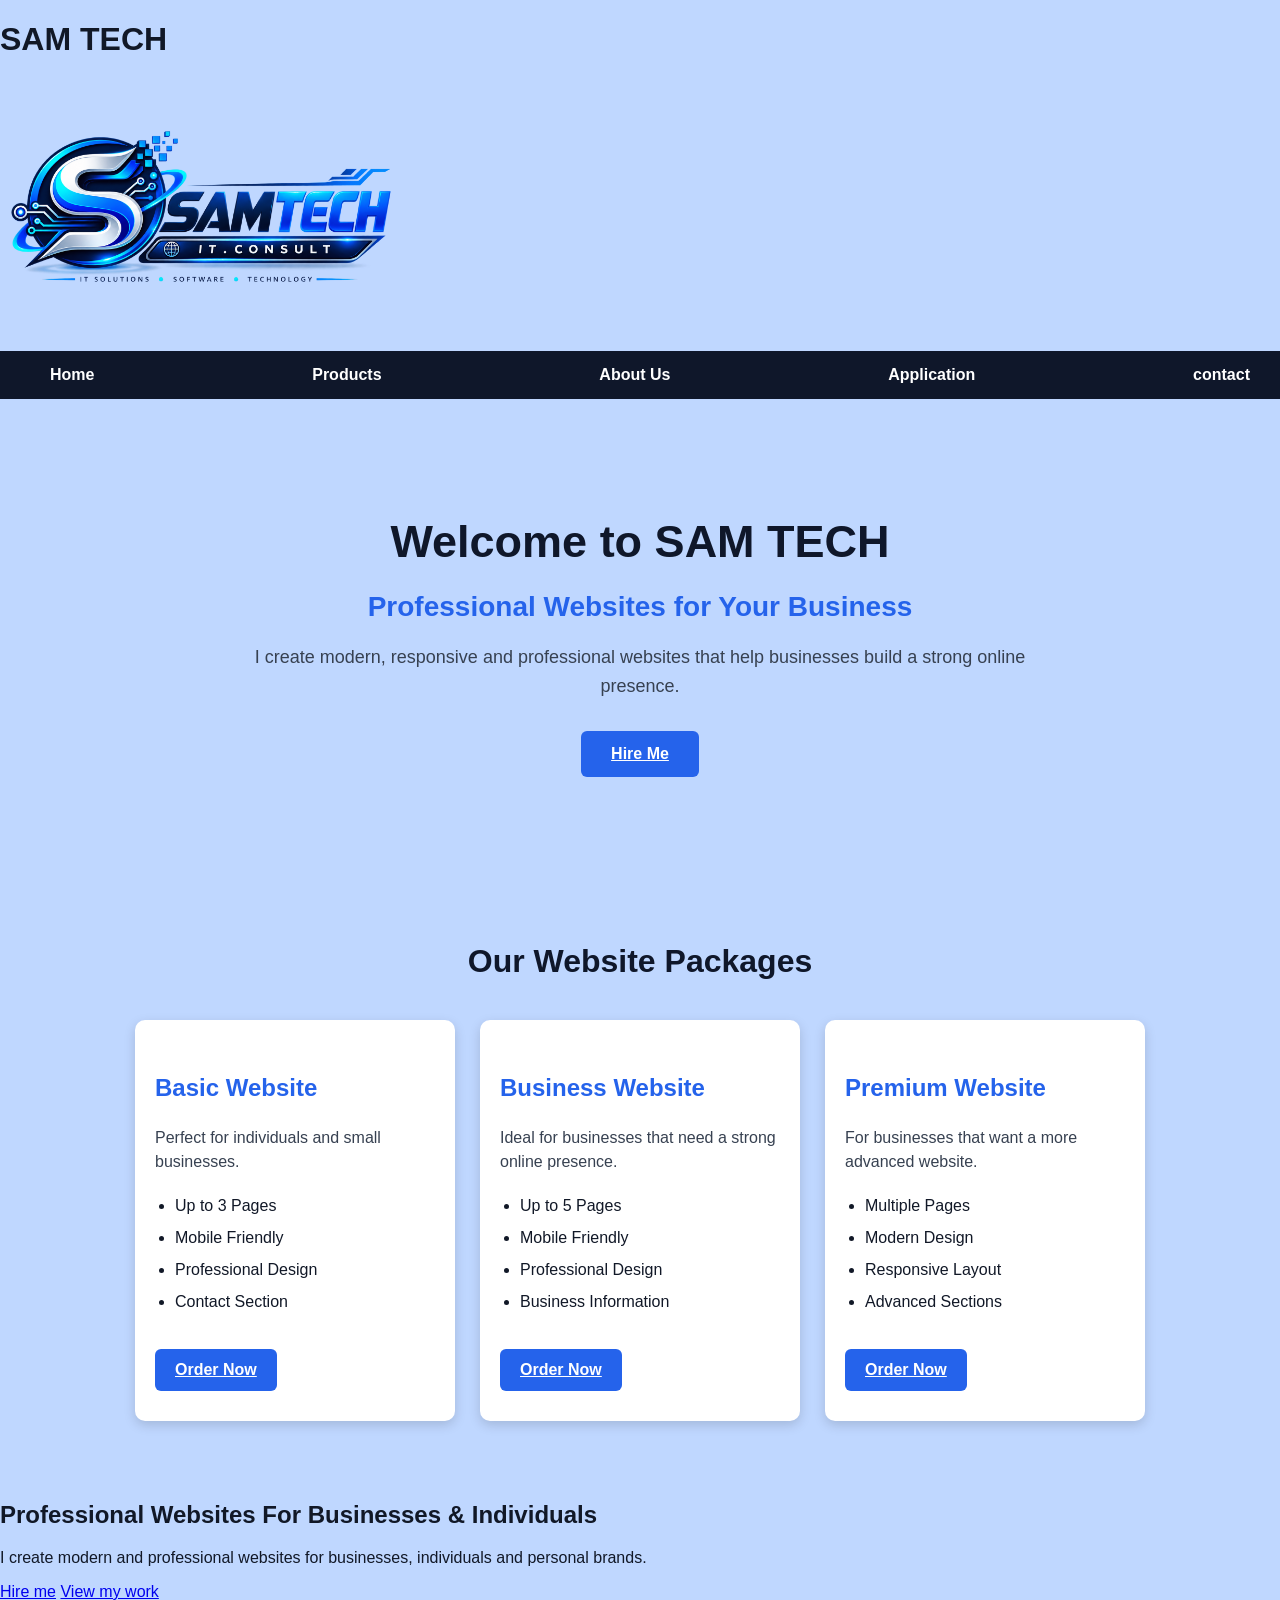
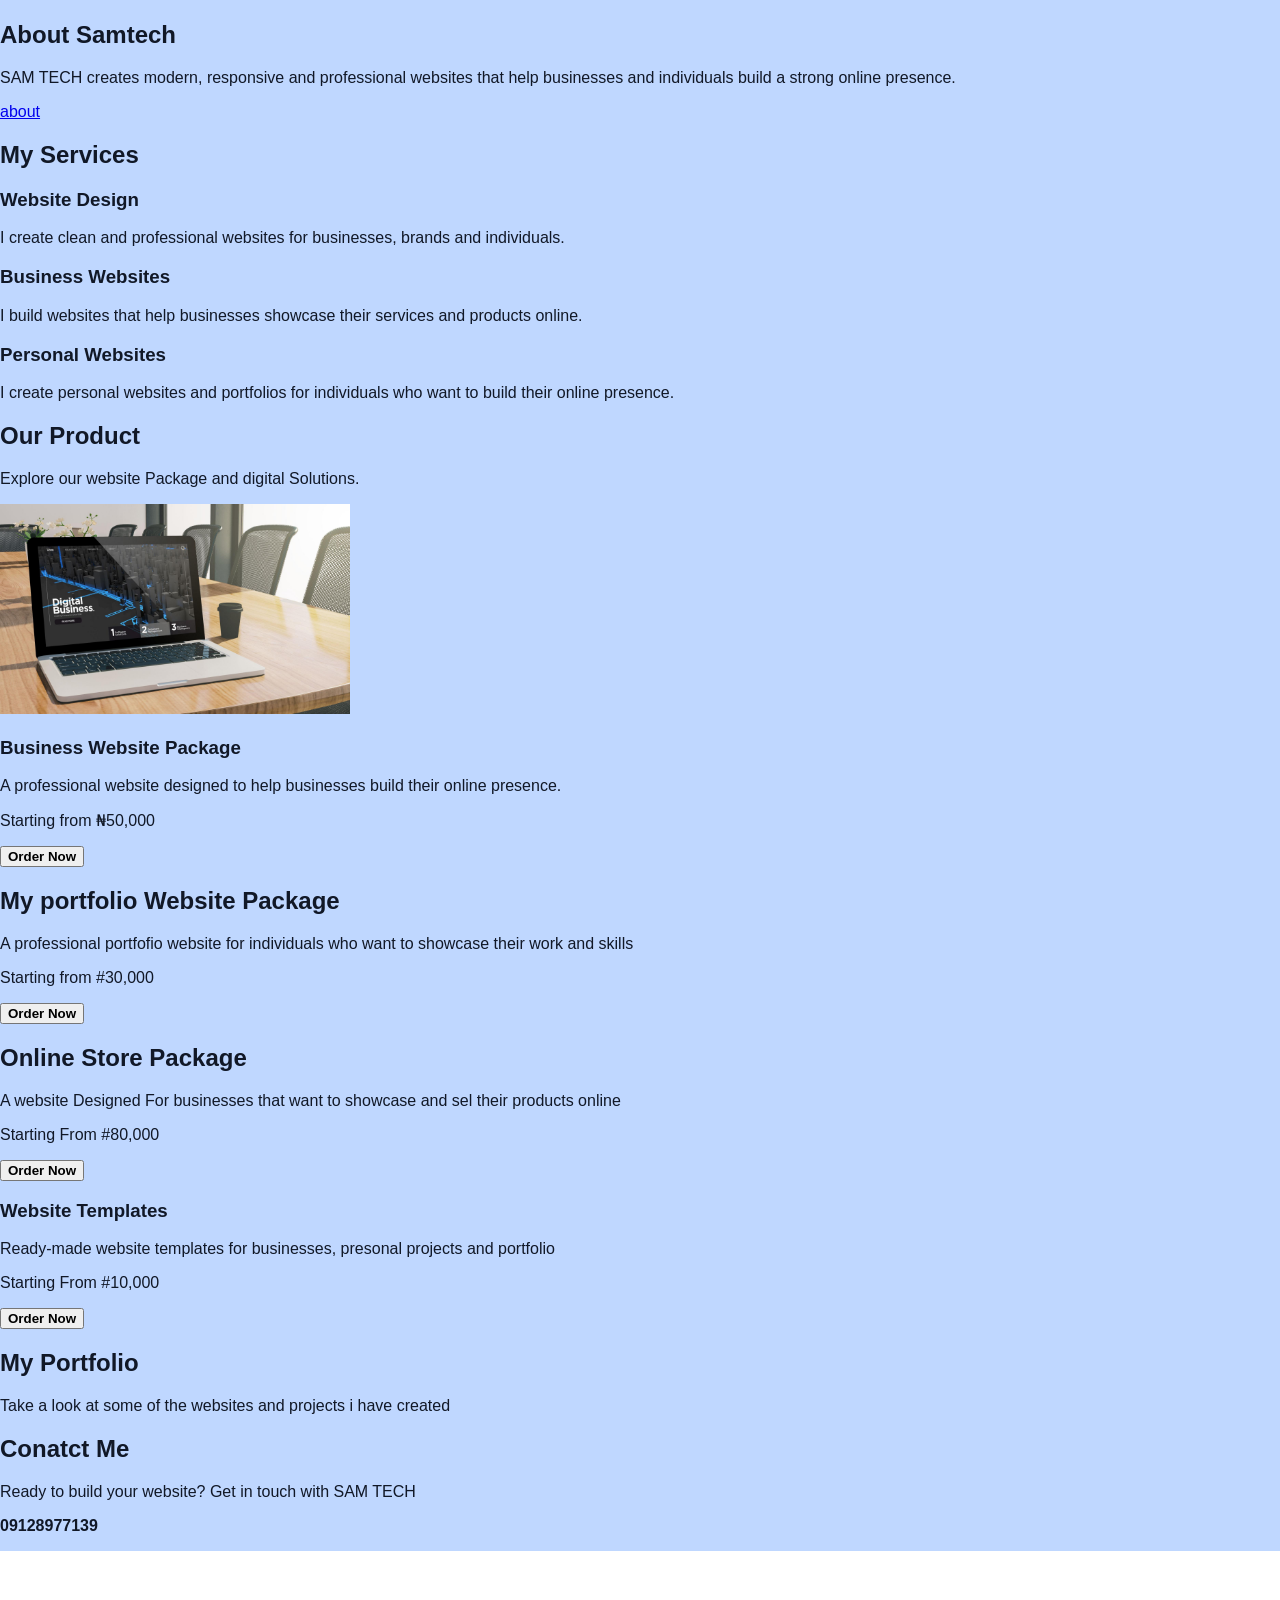
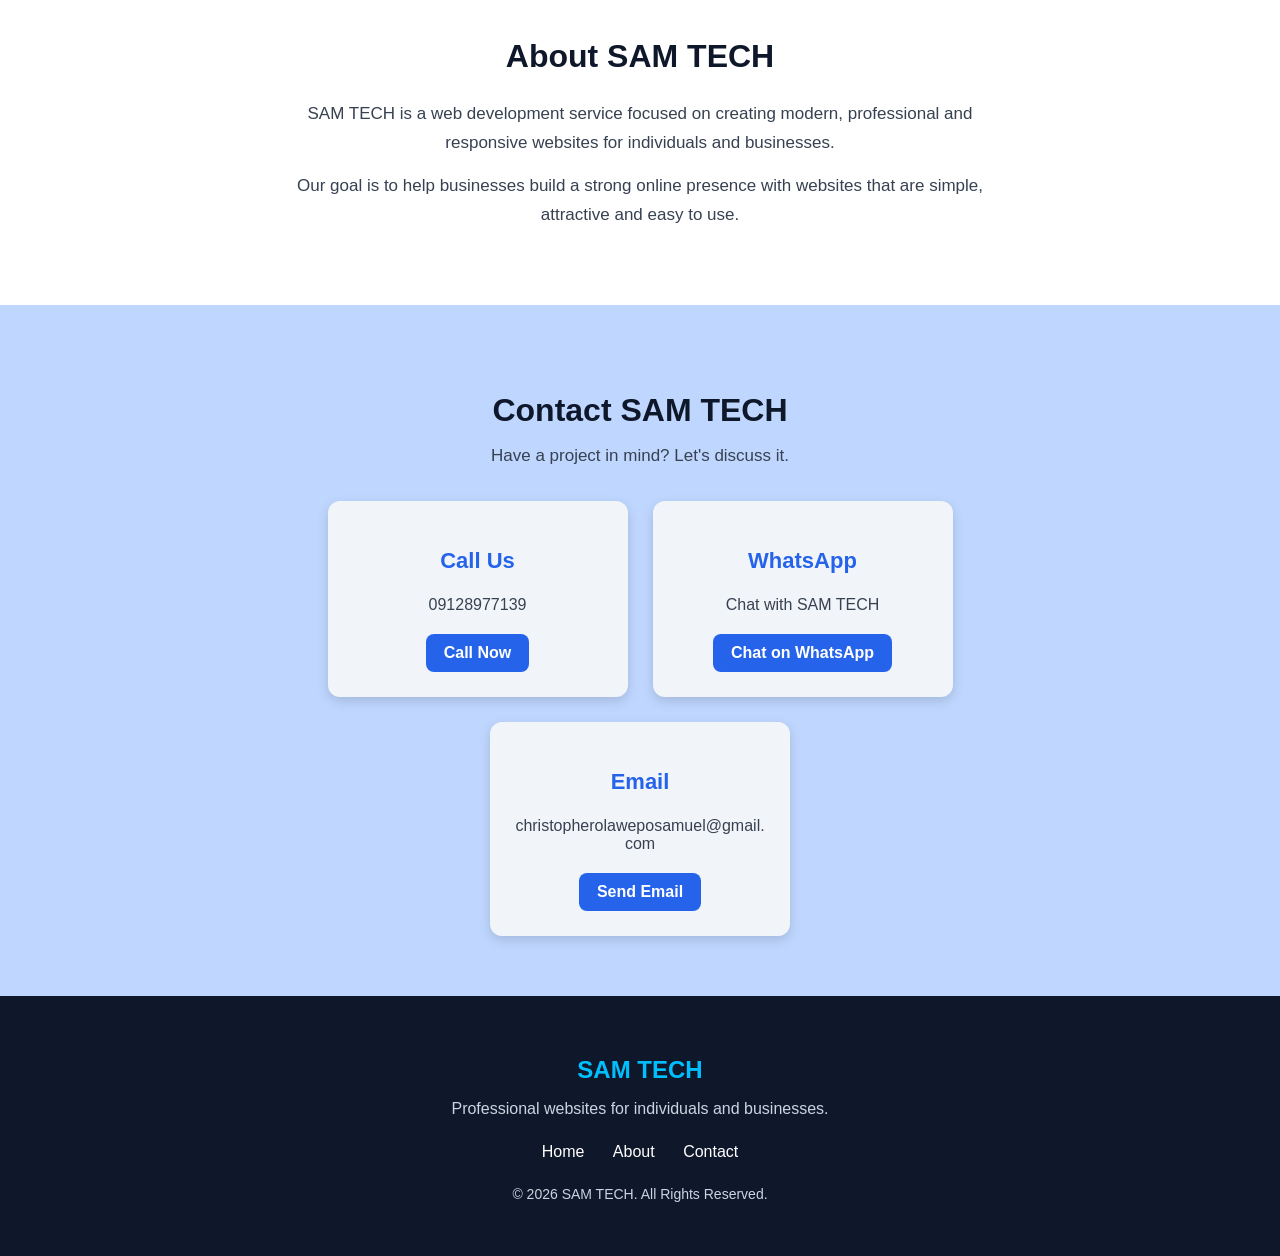
<file: INDEX.HTML>
<!DOCTYPE html>
<html lang="en">
<head>
    <meta charset="UTF-8">
    <meta name="viewport" content="width=device-width, initial-scale=1.0">
    <title>SAM TECH</title>
    <link rel="stylesheet" href="style.css">
</head>
<body>
    <H1>SAM TECH</H1>
    <img src="SAMTECH LOGO.png" alt="SAM TECH logo" width="400">
    <nav>
        <a href="#INDEX.HTML">Home</a>
        <a href="#PRODUCT.HTML">Products</a>
        <a href="#ABOUT.HTML">About Us</a>
        <a href="#APPLICATION.HTML">Application</a>
        <a href="#CONTACT.HTML">contact</a>
    </nav>
    <section class="hero" id="home">
    <div class="hero-content">
        <h1>Welcome to SAM TECH</h1>
        <h2>Professional Websites for Your Business</h2>
        <p>
            I create modern, responsive and professional websites
            that help businesses build a strong online presence.
        </p>
        <a href="#contact" class="hero-button">Hire Me</a>
    </div>
    </section>
    <section class="services">
    <h2>Our Website Packages</h2>

    <div class="package-container">

        <div class="package-card">
            <h3>Basic Website</h3>
            <p>Perfect for individuals and small businesses.</p>
            <ul>
                <li>Up to 3 Pages</li>
                <li>Mobile Friendly</li>
                <li>Professional Design</li>
                <li>Contact Section</li>
            </ul>
            <a href="https://wa.me/2349128977139?text=Hello%20SAM%20TECH%2C%20I%20am%20interested%20in%20the%20Basic%20Website%20package.">
    Order Now
</a>

        </div>

        <div class="package-card">
            <h3>Business Website</h3>
            <p>Ideal for businesses that need a strong online presence.</p>
            <ul>
                <li>Up to 5 Pages</li>
                <li>Mobile Friendly</li>
                <li>Professional Design</li>
                <li>Business Information</li>
            </ul>
         <a href="https://wa.me/2349128977139?text=Hello%20SAM%20TECH%2C%20I%20am%20interested%20in%20the%20Business%20Website%20package.">
    Order Now
</a>

        </div>

        <div class="package-card">
            <h3>Premium Website</h3>
            <p>For businesses that want a more advanced website.</p>
            <ul>
                <li>Multiple Pages</li>
                <li>Modern Design</li>
                <li>Responsive Layout</li>
                <li>Advanced Sections</li>
            </ul>
           <a href="https://wa.me/2349128977139?text=Hello%20SAM%20TECH%2C%20I%20am%20interested%20in%20the%20Premium%20Website%20package.">
    Order Now
</a>

        </div>

    </div>
</section>


    <section id="home">
        <h1>Professional Websites For Businesses & Individuals </h1>
        <p> I create modern and professional websites for businesses,
        individuals and personal brands.</p>
        <a href="#contact">Hire me</a>
        <a href="Portfolio">View my work</a>
    </section>

    <section id="About">
        <h2>About Samtech</h2>
        <p>SAM TECH creates modern, responsive and professional websites that help businesses 
        and individuals build a strong online presence.</p>
        <a href="#about">about</a>
    </section>

    <section id="Services">
        <h2>My Services</h2>

        <h3>Website Design</h3>
        <p> I create clean and professional websites for businesses,
    brands and individuals.</p>

            <h3>Business Websites</h3>
            <p>  I build websites that help businesses showcase their services
    and products online.</p>

    <h3>Personal Websites</h3>
    <p>I create personal websites and portfolios for individuals
    who want to build their online presence.</p>
    </section>
    <!--Product Section-->
    <section id="Product">
        <h2>Our Product</h2>
        <p>Explore our website Package and digital Solutions.</p>

        <!--Product 1-->
        <div class="product">
         <img src="./images/BUSINESS WEBSITE PACKAGES.jpg" alt="Business Website Packages" width="350">
    <h3>Business Website Package</h3>
    <p>
        A professional website designed to help businesses build
        their online presence.
    </p>
    <p>Starting from ₦50,000</p>
    <button><b>Order Now</b></button>
</div>
    <!--Portfolio Website Package-->
    <div class="Product">
        <h2>My portfolio Website Package</h2>
      <p>A professional portfofio website for 
        individuals who want to showcase their work and skills</p>
        <p>Starting from #30,000</p>
        <button><b>Order Now</b></button>
    </div>
    <!--Online Store Package-->
    <div class="Product">
<h2>Online Store Package</h2>
        <p>A website Designed For businesses that want to showcase and sel their products online</p>
        <p>Starting From #80,000</p>
         <button><b>Order Now</b></button>
    </div>
    <!--Website Templates-->
    <div class="Product">
        <h3>Website Templates</h3>
        <p>Ready-made website templates for businesses, presonal projects and portfolio</p>
        <p>Starting From #10,000</p>
         <button><b>Order Now</b></button>
    </div>
    <!--Portfolio Section-->
    <section id="portfolio">
        <h2>My Portfolio</h2>
        <p>Take a look at some of the websites and projects i have created</p>
    </section>
        <!--Contact Section-->
        <section id="Contact">
            <h2>Conatct Me</h2>
            <p>Ready to build your website? Get in touch with SAM TECH</p>
            <p>
             <strong>09128977139</strong>   
            </p>
        </section>
    </section>
    <section class="about" id="about">

    <h2>About SAM TECH</h2>

    <p>
        SAM TECH is a web development service focused on creating
        modern, professional and responsive websites for individuals
        and businesses.
    </p>

    <p>
        Our goal is to help businesses build a strong online presence
        with websites that are simple, attractive and easy to use.
    </p>

</section>
    <section class="contact" id="contact">

    <h2>Contact SAM TECH</h2>

    <p>Have a project in mind? Let's discuss it.</p>

    <div class="contact-container">

        <div class="contact-card">
            <h3>Call Us</h3>
            <p>09128977139</p>
            <a href="tel:09128977139">Call Now</a>
        </div>

        <div class="contact-card">
            <h3>WhatsApp</h3>
            <p>Chat with SAM TECH</p>
            <a href="https://wa.me/2349128977139">Chat on WhatsApp</a>
        </div>

        <div class="contact-card">
            <h3>Email</h3>
            <p>christopherolaweposamuel@gmail.com</p>
            <a href="mailto:christopherolaweposamuel@gmail.com">
                Send Email
            </a>
        </div>

    </div>
</section>
        <footer class="footer">

    <h2>SAM TECH</h2>

    <p>
        Professional websites for individuals and businesses.
    </p>

    <div class="footer-links">
        <a href="#home">Home</a>
        <a href="#about">About</a>
        <a href="#contact">Contact</a>
    </div>

    <p class="copyright">
        &copy; 2026 SAM TECH. All Rights Reserved.
    </p>

</footer>



</body>
</html>
</file>
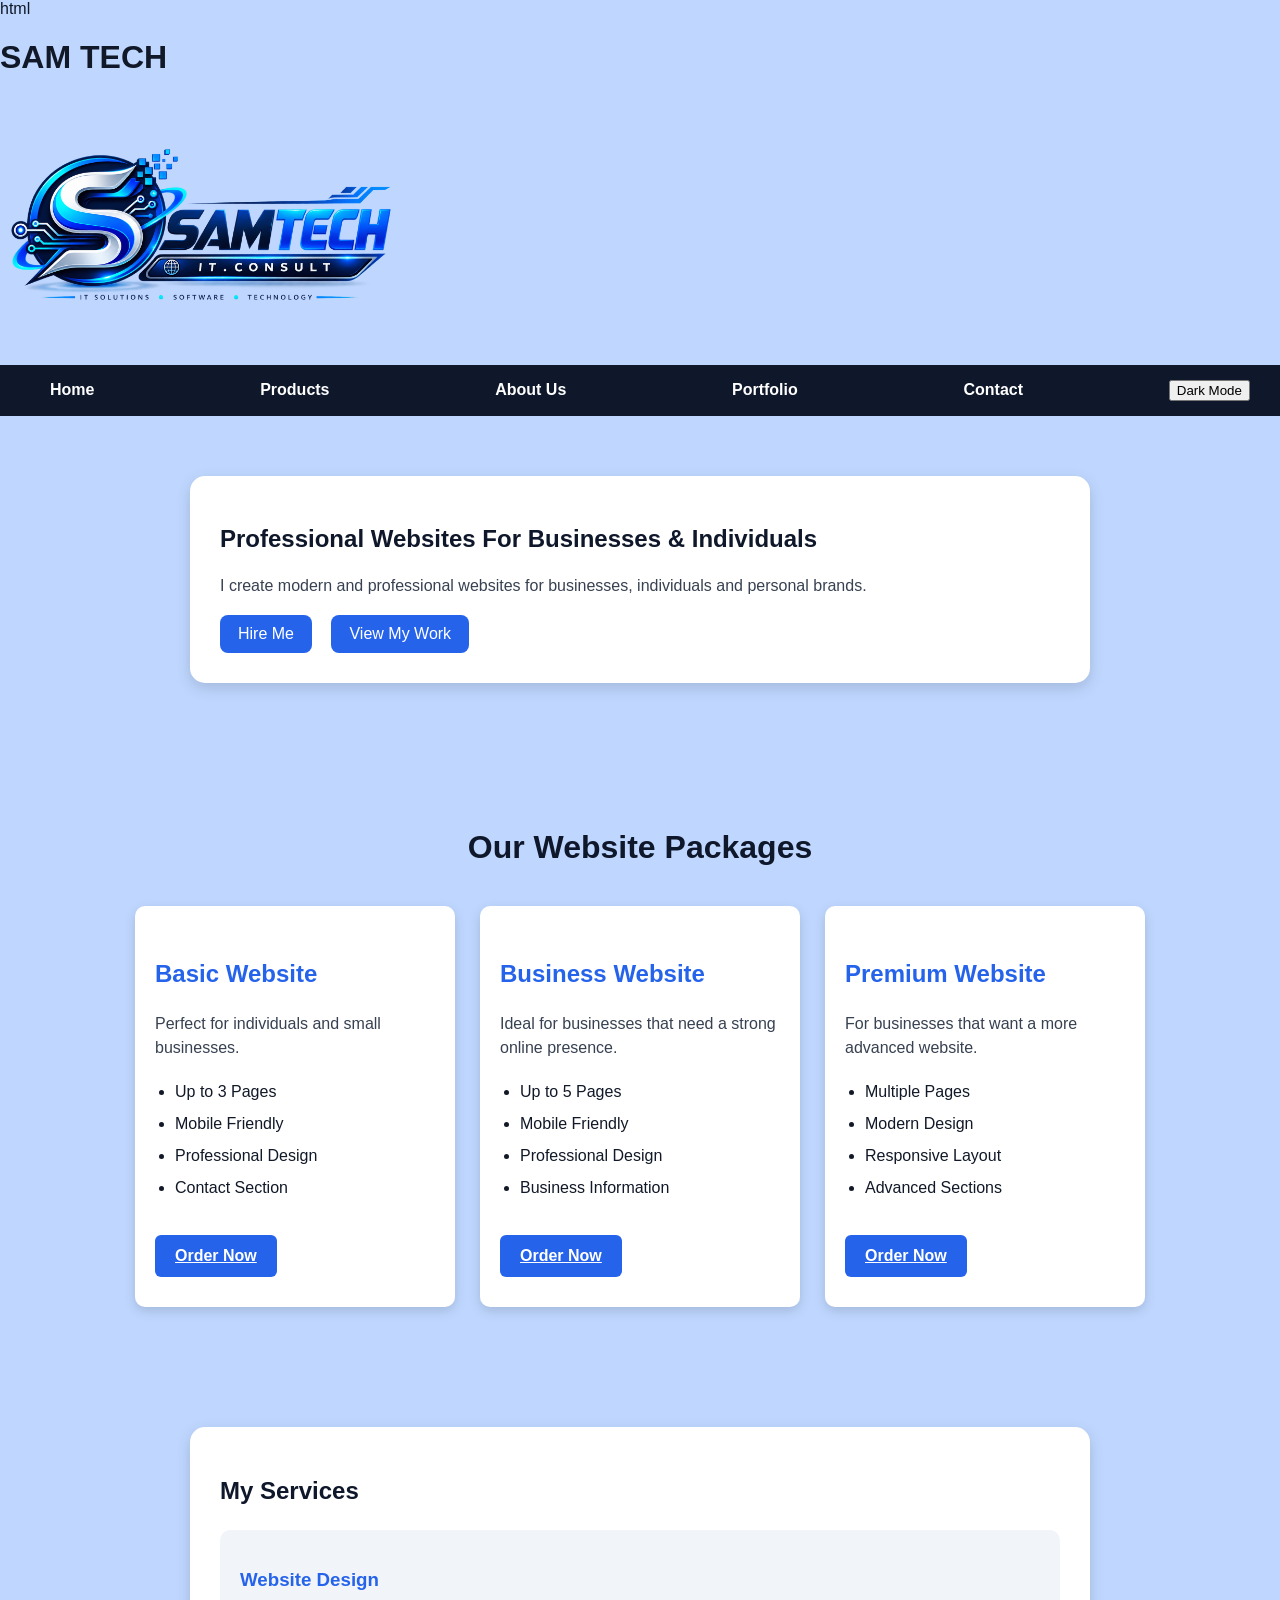
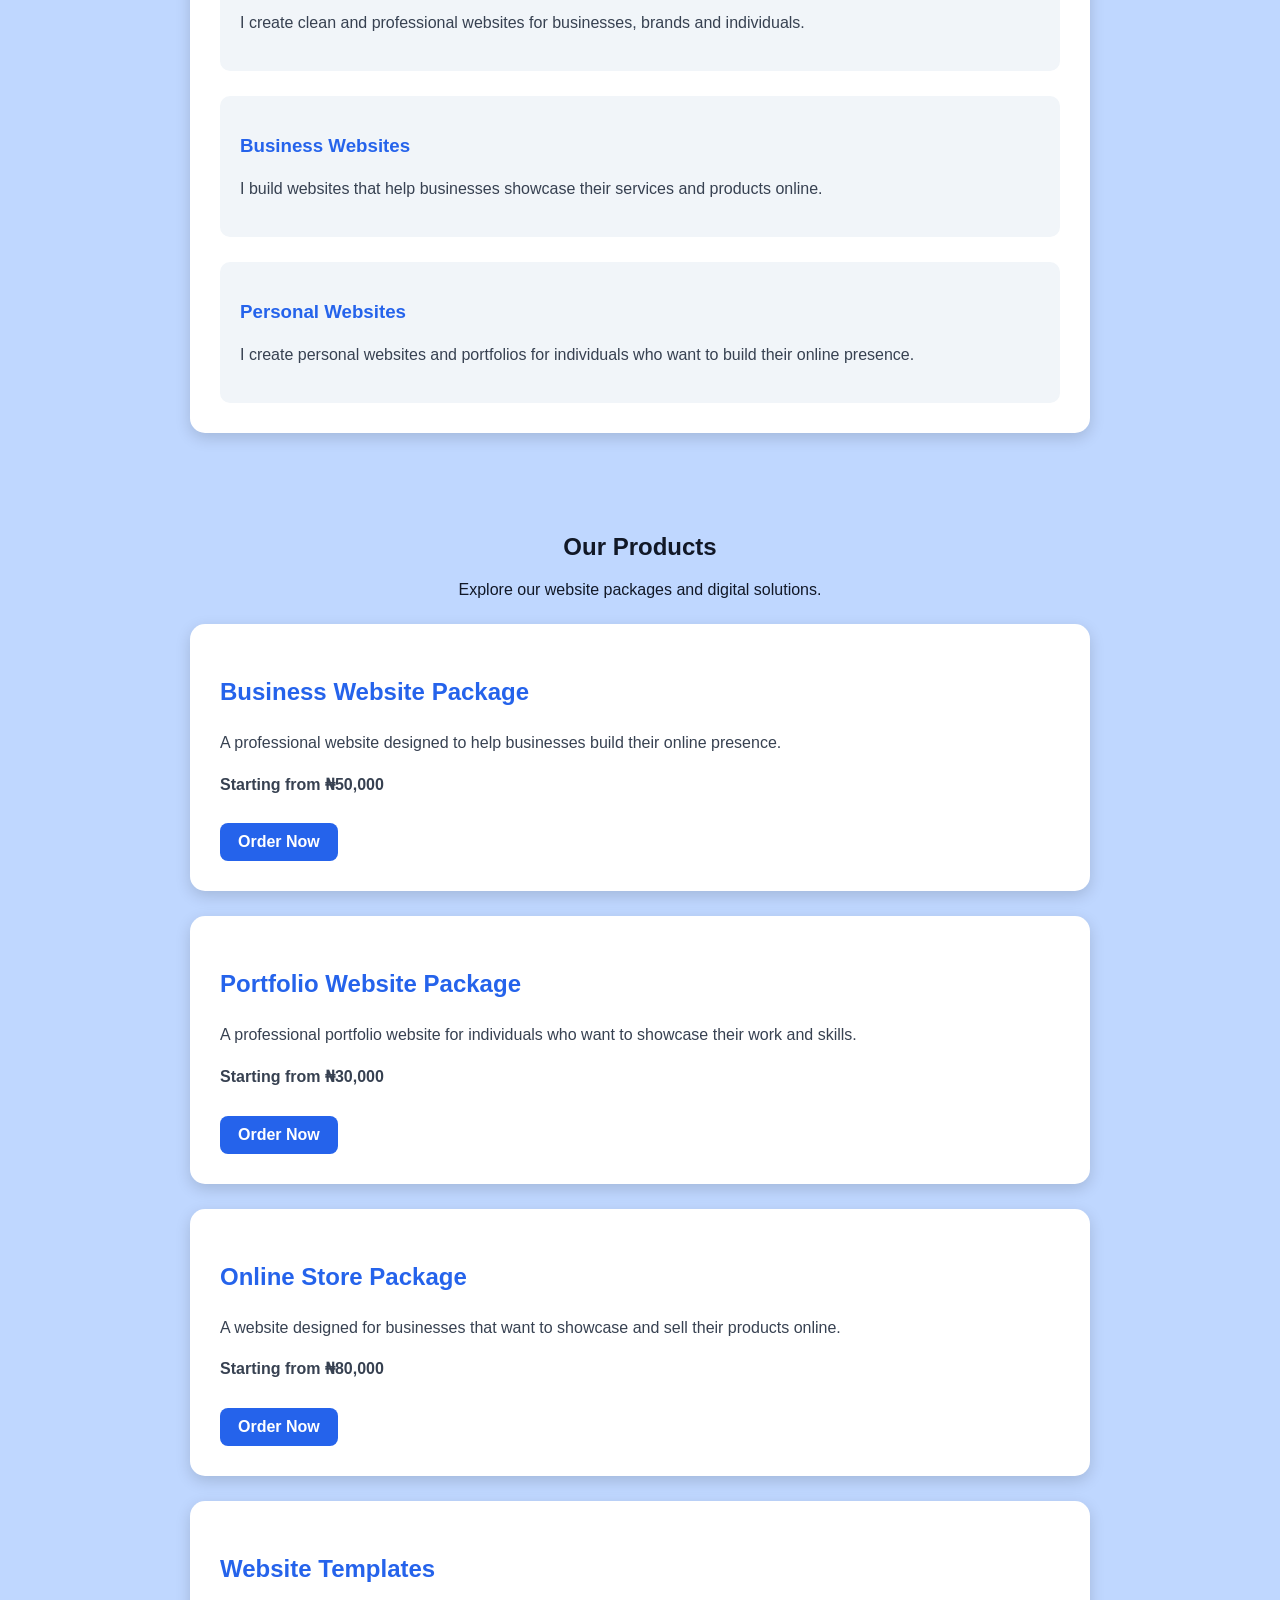
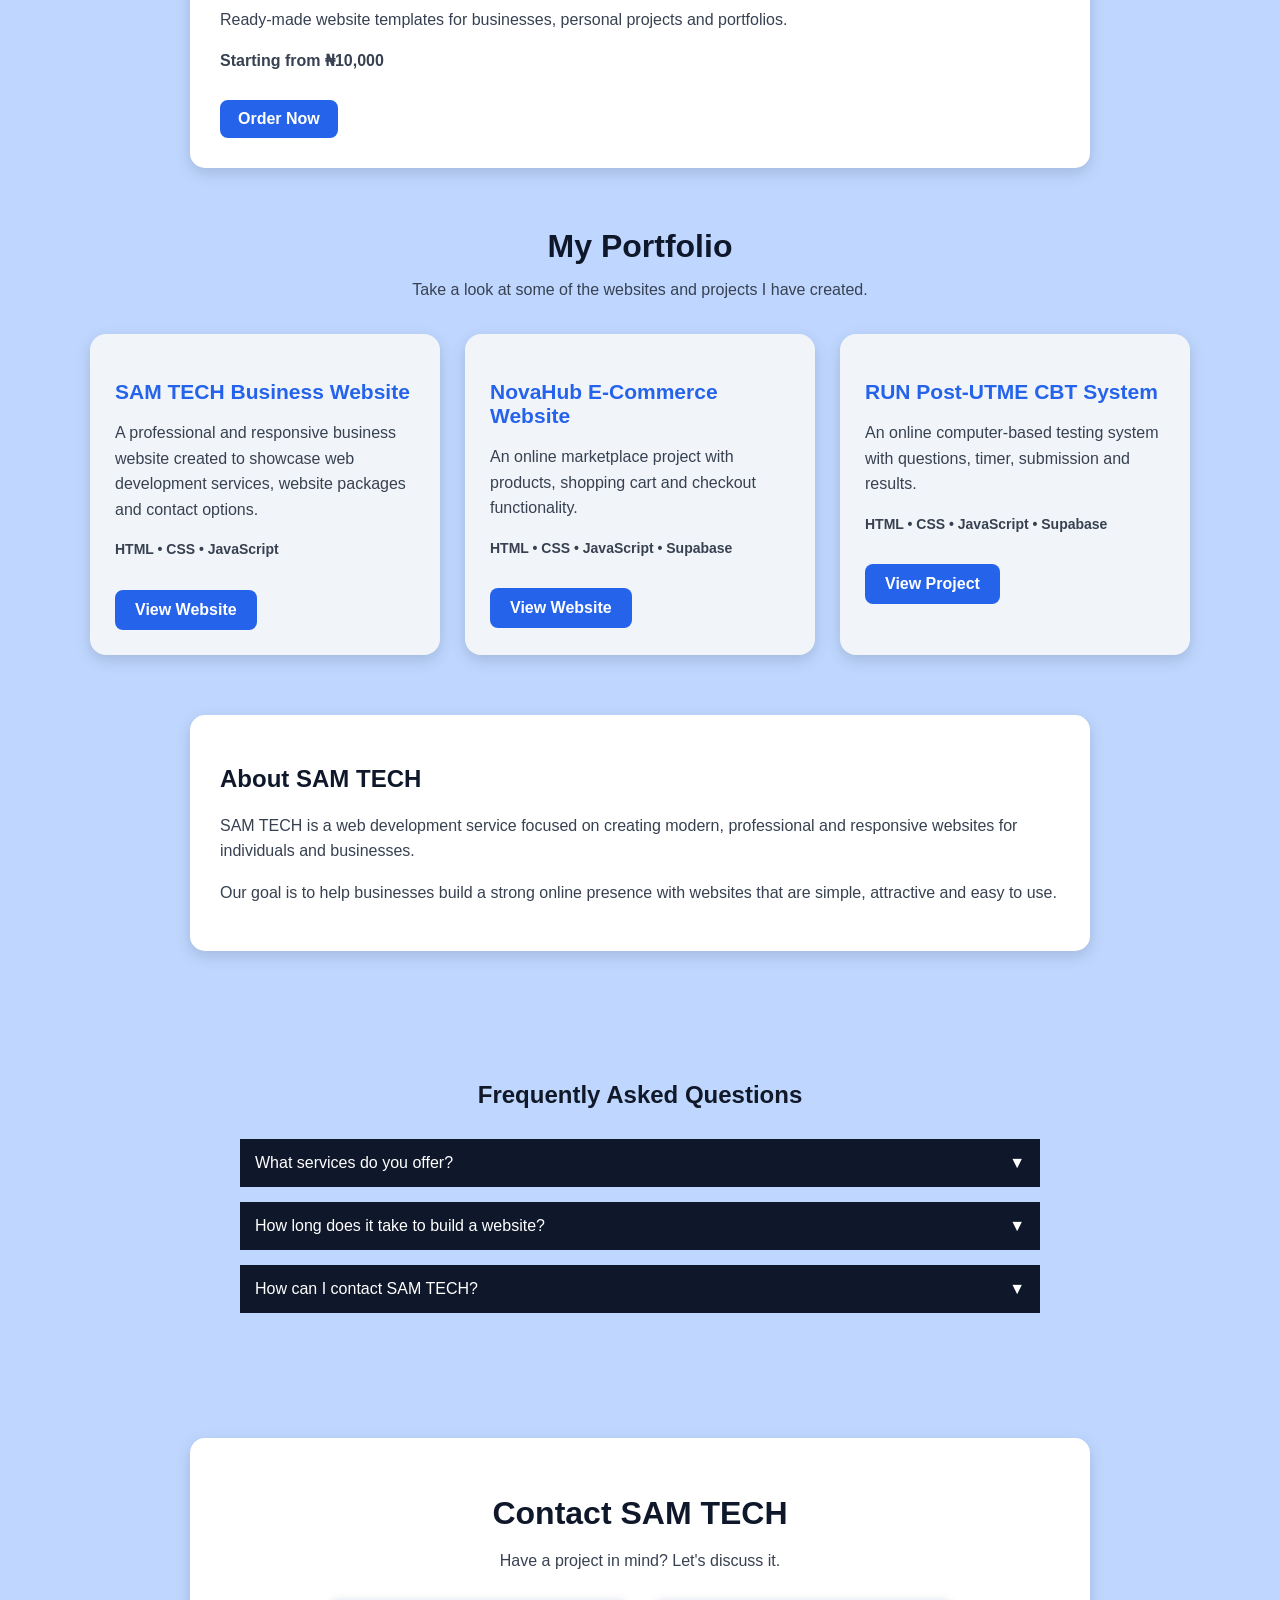
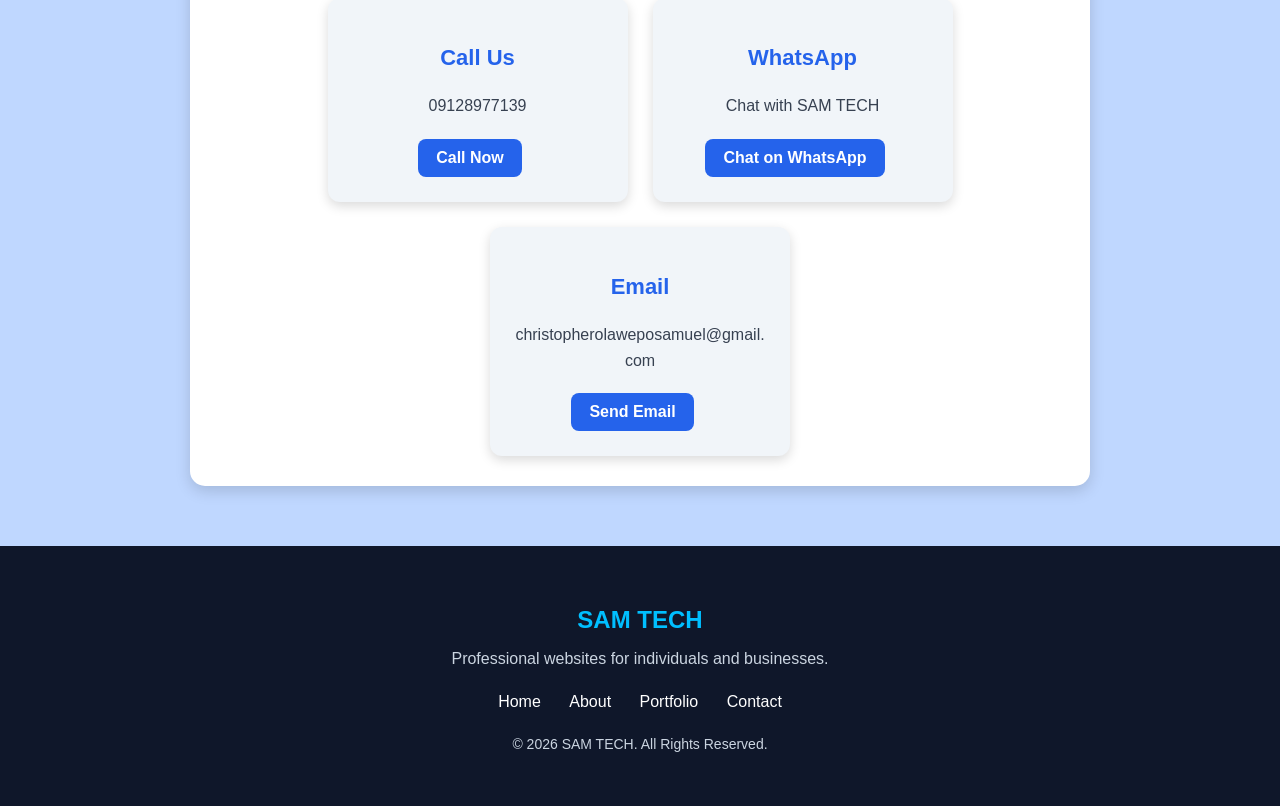
<file: index.html>
html
<!DOCTYPE html>
<html lang="en">

<head>
    <meta charset="UTF-8">
    <meta name="viewport" content="width=device-width, initial-scale=1.0">

    <title>SAM TECH</title>

    <link rel="stylesheet" href="style.css">
    <link rel="stylesheet" href="portfolio.css">
</head>

<body>

    <h1>SAM TECH</h1>

    <img src="SAMTECH LOGO.png" alt="SAM TECH logo" width="400">

    <button class="menu-btn" id="menuBtn">☰ Menu</button>

    <nav id="navMenu">
        <a href="#home">Home</a>
        <a href="#Product">Products</a>
        <a href="#about">About Us</a>
        <a href="#portfolio">Portfolio</a>
        <a href="#contact">Contact</a>

        <button id="themeBtn">Dark Mode</button>
    </nav>


    <!-- =========================
         HOME SECTION
    ========================== -->

    <section class="info-section" id="home">

        <div class="info-card">

            <h2>Professional Websites For Businesses & Individuals</h2>

            <p>
                I create modern and professional websites for businesses,
                individuals and personal brands.
            </p>

            <a href="contact.html">Hire Me</a>

            <a href="#portfolio">View My Work</a>

        </div>

    </section>


    <!-- =========================
         WEBSITE PACKAGES
    ========================== -->

    <section class="services">

        <h2>Our Website Packages</h2>

        <div class="package-container">

            <div class="package-card pricing-card">

                <h3>Basic Website</h3>

                <p>
                    Perfect for individuals and small businesses.
                </p>

                <ul>
                    <li>Up to 3 Pages</li>
                    <li>Mobile Friendly</li>
                    <li>Professional Design</li>
                    <li>Contact Section</li>
                </ul>

                <a href="https://wa.me/2349128977139?text=Hello%20SAM%20TECH%2C%20I%20am%20interested%20in%20the%20Basic%20Website%20package.">
                    Order Now
                </a>

            </div>


            <div class="package-card pricing-card">

                <h3>Business Website</h3>

                <p>
                    Ideal for businesses that need a strong online presence.
                </p>

                <ul>
                    <li>Up to 5 Pages</li>
                    <li>Mobile Friendly</li>
                    <li>Professional Design</li>
                    <li>Business Information</li>
                </ul>

                <a href="https://wa.me/2349128977139?text=Hello%20SAM%20TECH%2C%20I%20am%20interested%20in%20the%20Business%20Website%20package.">
                    Order Now
                </a>

            </div>


            <div class="package-card pricing-card">

                <h3>Premium Website</h3>

                <p>
                    For businesses that want a more advanced website.
                </p>

                <ul>
                    <li>Multiple Pages</li>
                    <li>Modern Design</li>
                    <li>Responsive Layout</li>
                    <li>Advanced Sections</li>
                </ul>

                <a href="https://wa.me/2349128977139?text=Hello%20SAM%20TECH%2C%20I%20am%20interested%20in%20the%20Premium%20Website%20package.">
                    Order Now
                </a>

            </div>

        </div>

    </section>


    <!-- =========================
         SERVICES
    ========================== -->

    <section class="info-section">

        <div class="info-card">

            <h2>My Services</h2>

            <div class="service-item">

                <h3>Website Design</h3>

                <p>
                    I create clean and professional websites for businesses,
                    brands and individuals.
                </p>

            </div>


            <div class="service-item">

                <h3>Business Websites</h3>

                <p>
                    I build websites that help businesses showcase their
                    services and products online.
                </p>

            </div>


            <div class="service-item">

                <h3>Personal Websites</h3>

                <p>
                    I create personal websites and portfolios for individuals
                    who want to build their online presence.
                </p>

            </div>

        </div>

    </section>


    <!-- =========================
         PRODUCTS
    ========================== -->

    <section class="products-section" id="Product">

        <h2>Our Products</h2>

        <p>
            Explore our website packages and digital solutions.
        </p>


        <div class="product-card">

            <h3>Business Website Package</h3>

            <p>
                A professional website designed to help businesses
                build their online presence.
            </p>

            <p>
                <strong>Starting from ₦50,000</strong>
            </p>

            <a href="https://wa.me/2349128977139?text=Hello%20SAM%20TECH%2C%20I%20am%20interested%20in%20the%20Business%20Website%20Package.">
                Order Now
            </a>

        </div>


        <div class="product-card">

            <h3>Portfolio Website Package</h3>

            <p>
                A professional portfolio website for individuals
                who want to showcase their work and skills.
            </p>

            <p>
                <strong>Starting from ₦30,000</strong>
            </p>

            <a href="https://wa.me/2349128977139?text=Hello%20SAM%20TECH%2C%20I%20am%20interested%20in%20the%20Portfolio%20Website%20Package.">
                Order Now
            </a>

        </div>


        <div class="product-card">

            <h3>Online Store Package</h3>

            <p>
                A website designed for businesses that want to
                showcase and sell their products online.
            </p>

            <p>
                <strong>Starting from ₦80,000</strong>
            </p>

            <a href="https://wa.me/2349128977139?text=Hello%20SAM%20TECH%2C%20I%20am%20interested%20in%20the%20Online%20Store%20Package.">
                Order Now
            </a>

        </div>


        <div class="product-card">

            <h3>Website Templates</h3>

            <p>
                Ready-made website templates for businesses,
                personal projects and portfolios.
            </p>

            <p>
                <strong>Starting from ₦10,000</strong>
            </p>

            <a href="https://wa.me/2349128977139?text=Hello%20SAM%20TECH%2C%20I%20am%20interested%20in%20the%20Website%20Templates.">
                Order Now
            </a>

        </div>

    </section>


    <!-- =========================
         PORTFOLIO
    ========================== -->

    <section id="portfolio">

        <div class="portfolio-section">

            <h2>My Portfolio</h2>

            <p>
                Take a look at some of the websites and projects
                I have created.
            </p>


            <div class="portfolio-container">


                <!-- =========================
                     SAM TECH PROJECT
                ========================== -->

                <div class="portfolio-project">

                    <h3>SAM TECH Business Website</h3>

                    <p>
                        A professional and responsive business website
                        created to showcase web development services,
                        website packages and contact options.
                    </p>

                    <p class="project-tech">
                        HTML • CSS • JavaScript
                    </p>

                    <a href="https://sam-tech-website.vercel.app/"
                       target="_blank"
                       rel="noopener noreferrer"
                       class="project-btn">
                        View Website
                    </a>

                   

                </div>


                <!-- =========================
                     NOVAHUB PROJECT
                ========================== -->

                <div class="portfolio-project">

                    <h3>NovaHub E-Commerce Website</h3>

                    <p>
                        An online marketplace project with products,
                        shopping cart and checkout functionality.
                    </p>

                    <p class="project-tech">
                        HTML • CSS • JavaScript • Supabase
                    </p>

                    <a href="https://novahub-kappa.vercel.app/"
                       target="_blank"
                       rel="noopener noreferrer"
                       class="project-btn">
                        View Website
                    </a>

                 
                </div>


                <!-- =========================
                     RUN CBT PROJECT
                ========================== -->

                <div class="portfolio-project">

                    <h3>RUN Post-UTME CBT System</h3>

                    <p>
                        An online computer-based testing system with
                        questions, timer, submission and results.
                    </p>

                    <p class="project-tech">
                        HTML • CSS • JavaScript • Supabase
                    </p>

                    <a href="https://christopherolaweposamuel-coder.github.io/CBT-TEST-/"
                       target="_blank"
                       rel="noopener noreferrer"
                       class="project-btn">
                        View Project
                    </a>

                </div>


            </div>

        </div>

    </section>


    <!-- =========================
         ABOUT
    ========================== -->

    <section class="info-section" id="about">

        <div class="info-card">

            <h2>About SAM TECH</h2>

            <p>
                SAM TECH is a web development service focused on creating
                modern, professional and responsive websites for individuals
                and businesses.
            </p>

            <p>
                Our goal is to help businesses build a strong online presence
                with websites that are simple, attractive and easy to use.
            </p>

        </div>

    </section>


    <!-- =========================
         FAQ
    ========================== -->

    <section id="faq">

        <h2>Frequently Asked Questions</h2>


        <div class="faq">

            <button class="faq-question">

                What services do you offer?

                <span class="faq-arrow">▼</span>

            </button>

            <div class="faq-answer">

                <p>
                    We create professional and responsive websites
                    for businesses and individuals.
                </p>

            </div>

        </div>


        <div class="faq">

            <button class="faq-question">

                How long does it take to build a website?

                <span class="faq-arrow">▼</span>

            </button>

            <div class="faq-answer">

                <p>
                    The time depends on the type and features
                    of the website.
                </p>

            </div>

        </div>


        <div class="faq">

            <button class="faq-question">

                How can I contact SAM TECH?

                <span class="faq-arrow">▼</span>

            </button>

            <div class="faq-answer">

                <p>
                    You can contact SAM TECH through phone,
                    WhatsApp, or email.
                </p>

            </div>

        </div>

    </section>


    <!-- =========================
         CONTACT
    ========================== -->

    <section class="contact" id="contact">

        <div class="info-card">

            <h2>Contact SAM TECH</h2>

            <p>
                Have a project in mind? Let's discuss it.
            </p>


            <div class="contact-container">


                <div class="contact-card">

                    <h3>Call Us</h3>

                    <p>
                        09128977139
                    </p>

                    <a href="tel:09128977139">
                        Call Now
                    </a>

                </div>


                <div class="contact-card">

                    <h3>WhatsApp</h3>

                    <p>
                        Chat with SAM TECH
                    </p>

                    <a href="https://wa.me/2349128977139">
                        Chat on WhatsApp
                    </a>

                </div>


                <div class="contact-card">

                    <h3>Email</h3>

                    <p>
                        christopherolaweposamuel@gmail.com
                    </p>

                    <a href="mailto:christopherolaweposamuel@gmail.com">
                        Send Email
                    </a>

                </div>


            </div>

        </div>

    </section>


    <!-- =========================
         FOOTER
    ========================== -->

    <footer class="footer">

        <h2>SAM TECH</h2>

        <p>
            Professional websites for individuals and businesses.
        </p>


        <div class="footer-links">

            <a href="#home">Home</a>

            <a href="#about">About</a>

            <a href="#portfolio">Portfolio</a>

            <a href="#contact">Contact</a>

        </div>


        <p class="copyright">
            &copy; 2026 SAM TECH. All Rights Reserved.
        </p>

    </footer>


    <script src="script.js"></script>

</body>

</html>
</file>
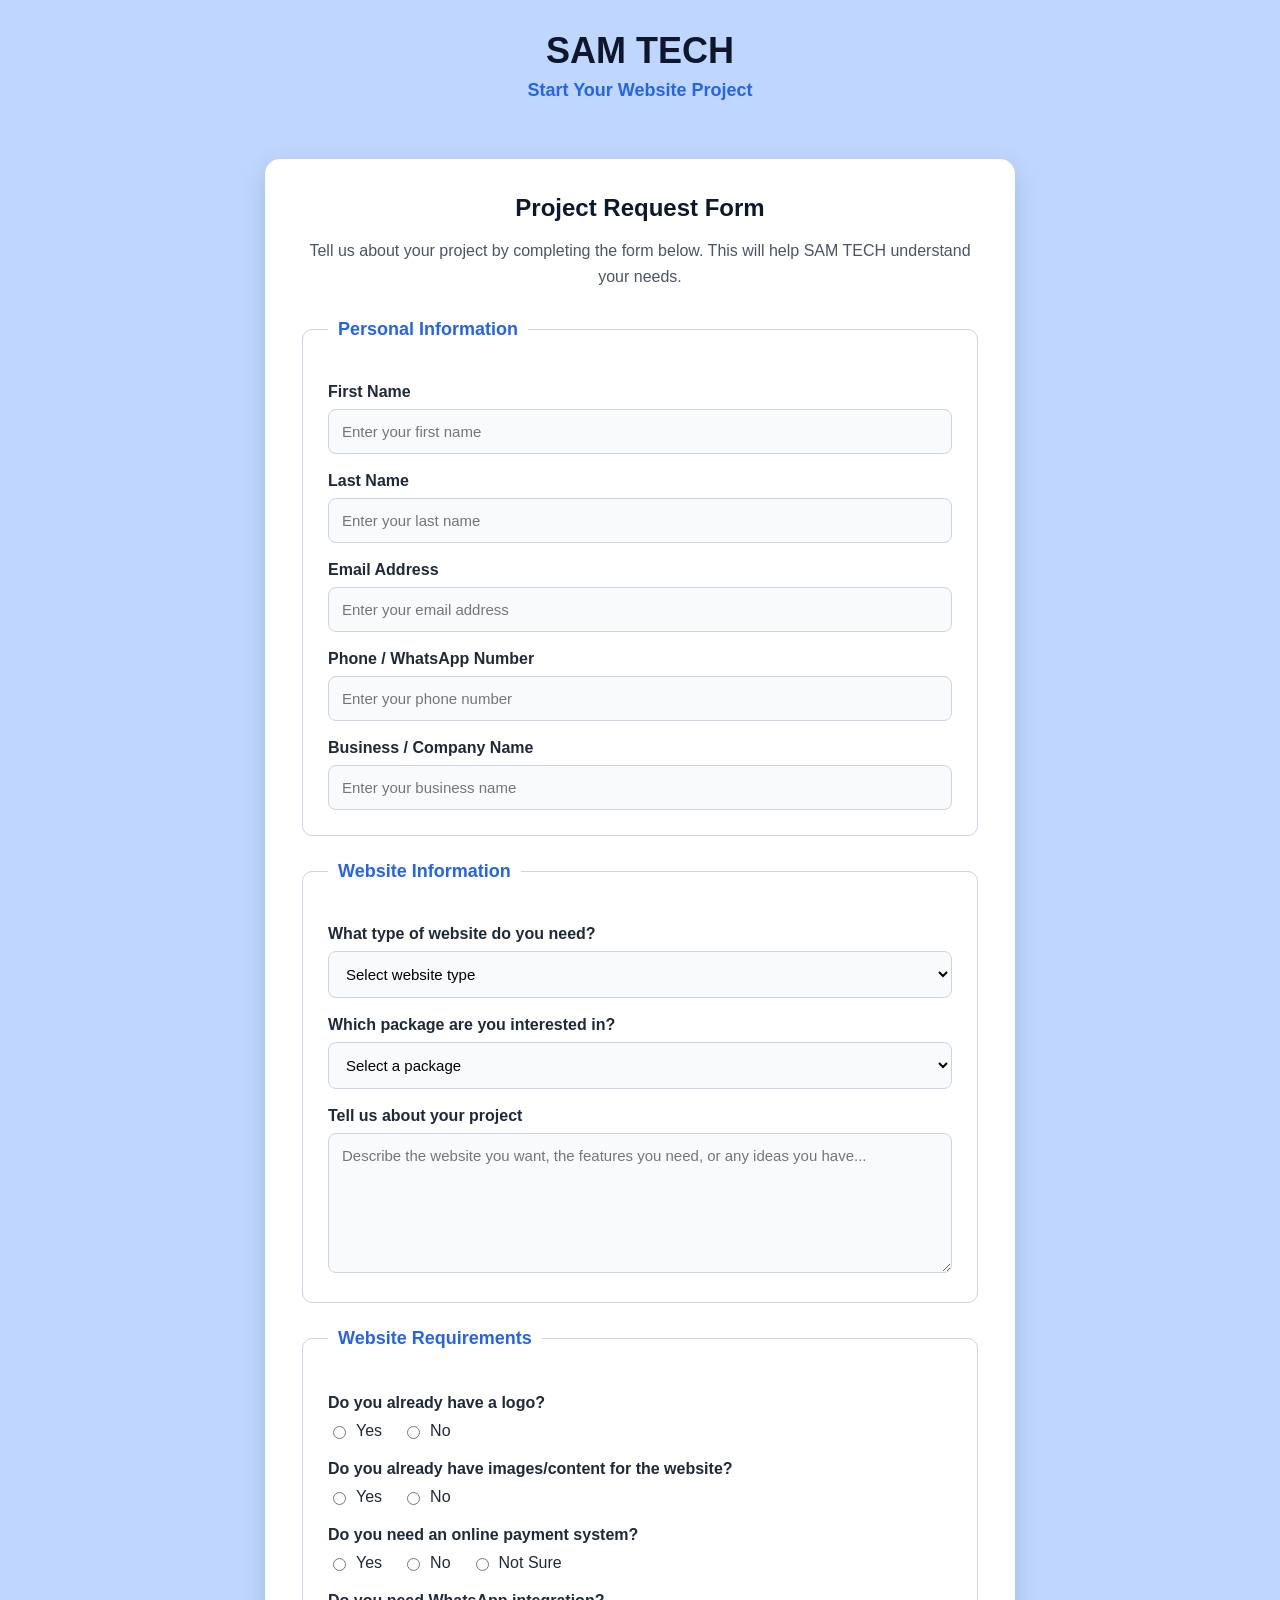
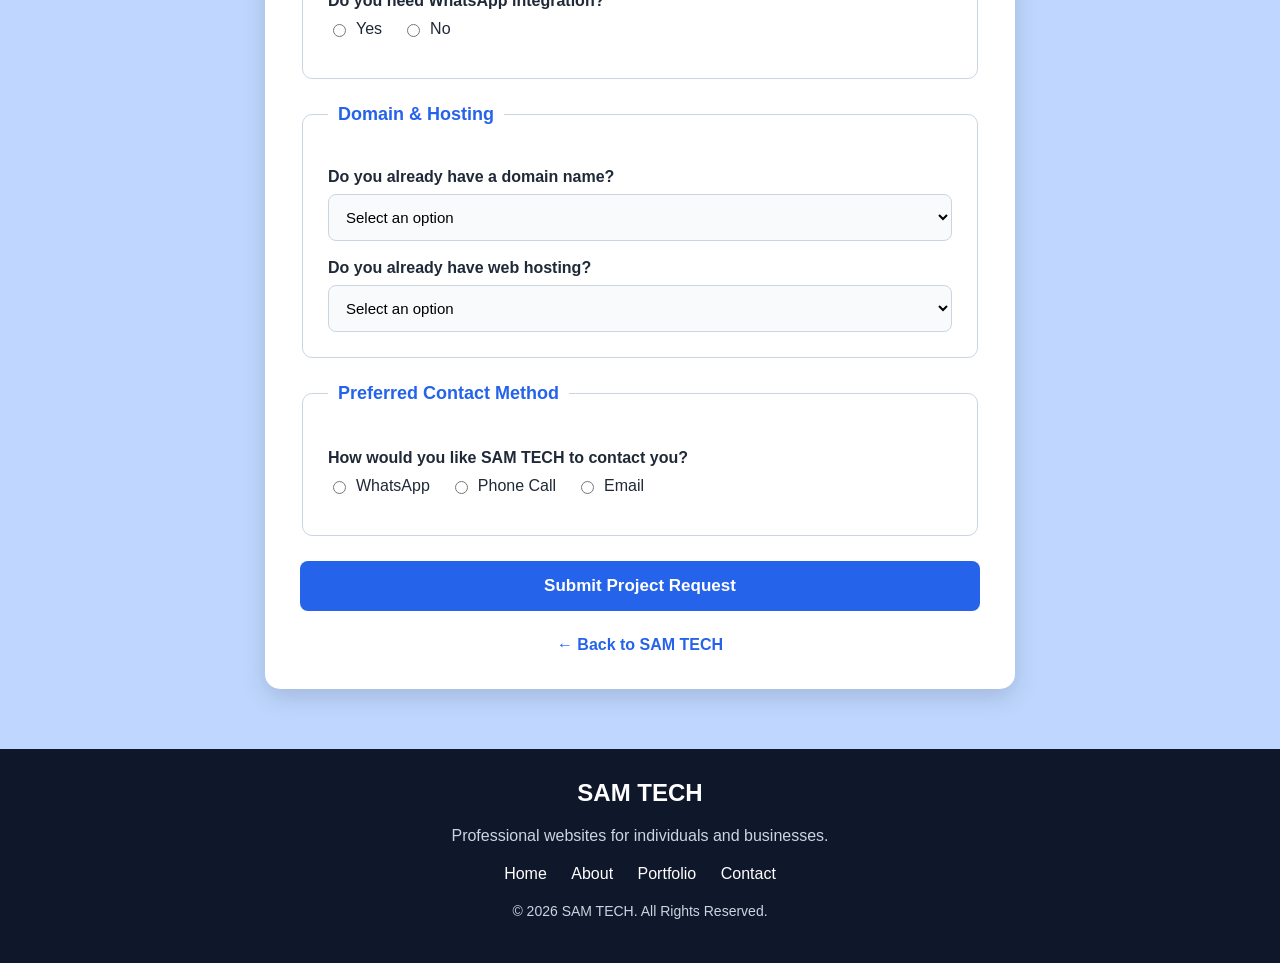
<file: contact.html>
<!DOCTYPE html>
<html lang="en">
<head>
    <meta charset="UTF-8">
    <meta name="viewport" content="width=device-width, initial-scale=1.0">

    <title>Start a Project | SAM TECH</title>

    <link rel="stylesheet" href="contact.css">
</head>

<body>

    <!-- HEADER -->
    <header class="form-header">

        <h1>SAM TECH</h1>

        <p>Start Your Website Project</p>

    </header>


    <!-- MAIN FORM SECTION -->
    <section class="form-section">

        <div class="form-card">

            <h2>Project Request Form</h2>

            <p>
                Tell us about your project by completing the form below.
                This will help SAM TECH understand your needs.
            </p>


            <!-- FORMSPREE FORM -->
            <form
    action="https://formspree.io/f/mkjnzngj"
    method="POST"
>
    <input type="hidden" name="_next" value="https://sam-tech-website.vercel.app/thank-you.html">


                <!-- PERSONAL INFORMATION -->
                <fieldset>

                    <legend>Personal Information</legend>


                    <!-- FIRST NAME -->
                    <label for="first-name">
                        First Name
                    </label>

                    <input
                        type="text"
                        id="first-name"
                        name="first-name"
                        placeholder="Enter your first name"
                        required
                    >


                    <!-- LAST NAME -->
                    <label for="last-name">
                        Last Name
                    </label>

                    <input
                        type="text"
                        id="last-name"
                        name="last-name"
                        placeholder="Enter your last name"
                        required
                    >


                    <!-- EMAIL -->
                    <label for="email">
                        Email Address
                    </label>

                    <input
                        type="email"
                        id="email"
                        name="email"
                        placeholder="Enter your email address"
                        required
                    >


                    <!-- PHONE -->
                    <label for="phone">
                        Phone / WhatsApp Number
                    </label>

                    <input
                        type="tel"
                        id="phone"
                        name="phone"
                        placeholder="Enter your phone number"
                        required
                    >


                    <!-- BUSINESS -->
                    <label for="business">
                        Business / Company Name
                    </label>

                    <input
                        type="text"
                        id="business"
                        name="business"
                        placeholder="Enter your business name"
                    >

                </fieldset>



                <!-- WEBSITE INFORMATION -->
                <fieldset>

                    <legend>Website Information</legend>


                    <!-- WEBSITE TYPE -->
                    <label for="website-type">
                        What type of website do you need?
                    </label>

                    <select
                        id="website-type"
                        name="website-type"
                        required
                    >

                        <option value="">
                            Select website type
                        </option>

                        <option value="business">
                            Business Website
                        </option>

                        <option value="portfolio">
                            Portfolio Website
                        </option>

                        <option value="online-store">
                            Online Store
                        </option>

                        <option value="personal">
                            Personal Website
                        </option>

                        <option value="other">
                            Other
                        </option>

                    </select>


                    <!-- PACKAGE -->
                    <label for="package">
                        Which package are you interested in?
                    </label>

                    <select
                        id="package"
                        name="package"
                        required
                    >

                        <option value="">
                            Select a package
                        </option>

                        <option value="basic">
                            Basic Website
                        </option>

                        <option value="business">
                            Business Website
                        </option>

                        <option value="premium">
                            Premium Website
                        </option>

                        <option value="custom">
                            Custom Project
                        </option>

                    </select>


                    <!-- PROJECT DESCRIPTION -->
                    <label for="description">
                        Tell us about your project
                    </label>

                    <textarea
                        id="description"
                        name="description"
                        rows="6"
                        placeholder="Describe the website you want, the features you need, or any ideas you have..."
                        required
                    ></textarea>

                </fieldset>



                <!-- WEBSITE REQUIREMENTS -->
                <fieldset>

                    <legend>Website Requirements</legend>


                    <!-- LOGO -->
                    <p class="form-question">
                        Do you already have a logo?
                    </p>

                    <div class="radio-group">

                        <label>
                            <input
                                type="radio"
                                name="logo"
                                value="yes"
                            >
                            Yes
                        </label>

                        <label>
                            <input
                                type="radio"
                                name="logo"
                                value="no"
                            >
                            No
                        </label>

                    </div>


                    <!-- CONTENT -->
                    <p class="form-question">
                        Do you already have images/content for the website?
                    </p>

                    <div class="radio-group">

                        <label>
                            <input
                                type="radio"
                                name="content"
                                value="yes"
                            >
                            Yes
                        </label>

                        <label>
                            <input
                                type="radio"
                                name="content"
                                value="no"
                            >
                            No
                        </label>

                    </div>


                    <!-- PAYMENT -->
                    <p class="form-question">
                        Do you need an online payment system?
                    </p>

                    <div class="radio-group">

                        <label>
                            <input
                                type="radio"
                                name="payment"
                                value="yes"
                            >
                            Yes
                        </label>

                        <label>
                            <input
                                type="radio"
                                name="payment"
                                value="no"
                            >
                            No
                        </label>

                        <label>
                            <input
                                type="radio"
                                name="payment"
                                value="not-sure"
                            >
                            Not Sure
                        </label>

                    </div>


                    <!-- WHATSAPP -->
                    <p class="form-question">
                        Do you need WhatsApp integration?
                    </p>

                    <div class="radio-group">

                        <label>
                            <input
                                type="radio"
                                name="whatsapp"
                                value="yes"
                            >
                            Yes
                        </label>

                        <label>
                            <input
                                type="radio"
                                name="whatsapp"
                                value="no"
                            >
                            No
                        </label>

                    </div>

                </fieldset>



                <!-- DOMAIN AND HOSTING -->
                <fieldset>

                    <legend>Domain & Hosting</legend>


                    <!-- DOMAIN -->
                    <label for="domain">
                        Do you already have a domain name?
                    </label>

                    <select
                        id="domain"
                        name="domain"
                    >

                        <option value="">
                            Select an option
                        </option>

                        <option value="yes">
                            Yes
                        </option>

                        <option value="no">
                            No
                        </option>

                        <option value="not-sure">
                            Not Sure
                        </option>

                    </select>


                    <!-- HOSTING -->
                    <label for="hosting">
                        Do you already have web hosting?
                    </label>

                    <select
                        id="hosting"
                        name="hosting"
                    >

                        <option value="">
                            Select an option
                        </option>

                        <option value="yes">
                            Yes
                        </option>

                        <option value="no">
                            No
                        </option>

                        <option value="not-sure">
                            Not Sure
                        </option>

                    </select>

                </fieldset>



                <!-- CONTACT PREFERENCE -->
                <fieldset>

                    <legend>Preferred Contact Method</legend>


                    <p class="form-question">
                        How would you like SAM TECH to contact you?
                    </p>


                    <div class="radio-group">

                        <label>
                            <input
                                type="radio"
                                name="contact-method"
                                value="whatsapp"
                                required
                            >
                            WhatsApp
                        </label>


                        <label>
                            <input
                                type="radio"
                                name="contact-method"
                                value="phone"
                            >
                            Phone Call
                        </label>


                        <label>
                            <input
                                type="radio"
                                name="contact-method"
                                value="email"
                            >
                            Email
                        </label>

                    </div>

                </fieldset>



                <!-- SUBMIT BUTTON -->
                <button
                    type="submit"
                    class="submit-btn"
                >
                    Submit Project Request
                </button>


            </form>


            <!-- BACK TO HOME -->
            <a
                href="index.html"
                class="back-home"
            >
                ← Back to SAM TECH
            </a>

        </div>

    </section>



    <!-- FOOTER -->
    <footer class="footer">

        <h2>SAM TECH</h2>

        <p>
            Professional websites for individuals and businesses.
        </p>


        <div class="footer-links">

            <a href="index.html">
                Home
            </a>

            <a href="index.html#about">
                About
            </a>

            <a href="index.html#portfolio">
                Portfolio
            </a>

            <a href="index.html#contact">
                Contact
            </a>

        </div>


        <p class="copyright">
            &copy; 2026 SAM TECH. All Rights Reserved.
        </p>

    </footer>


    <!-- JAVASCRIPT -->
    <script src="script.js"></script>

</body>
</html>
</file>
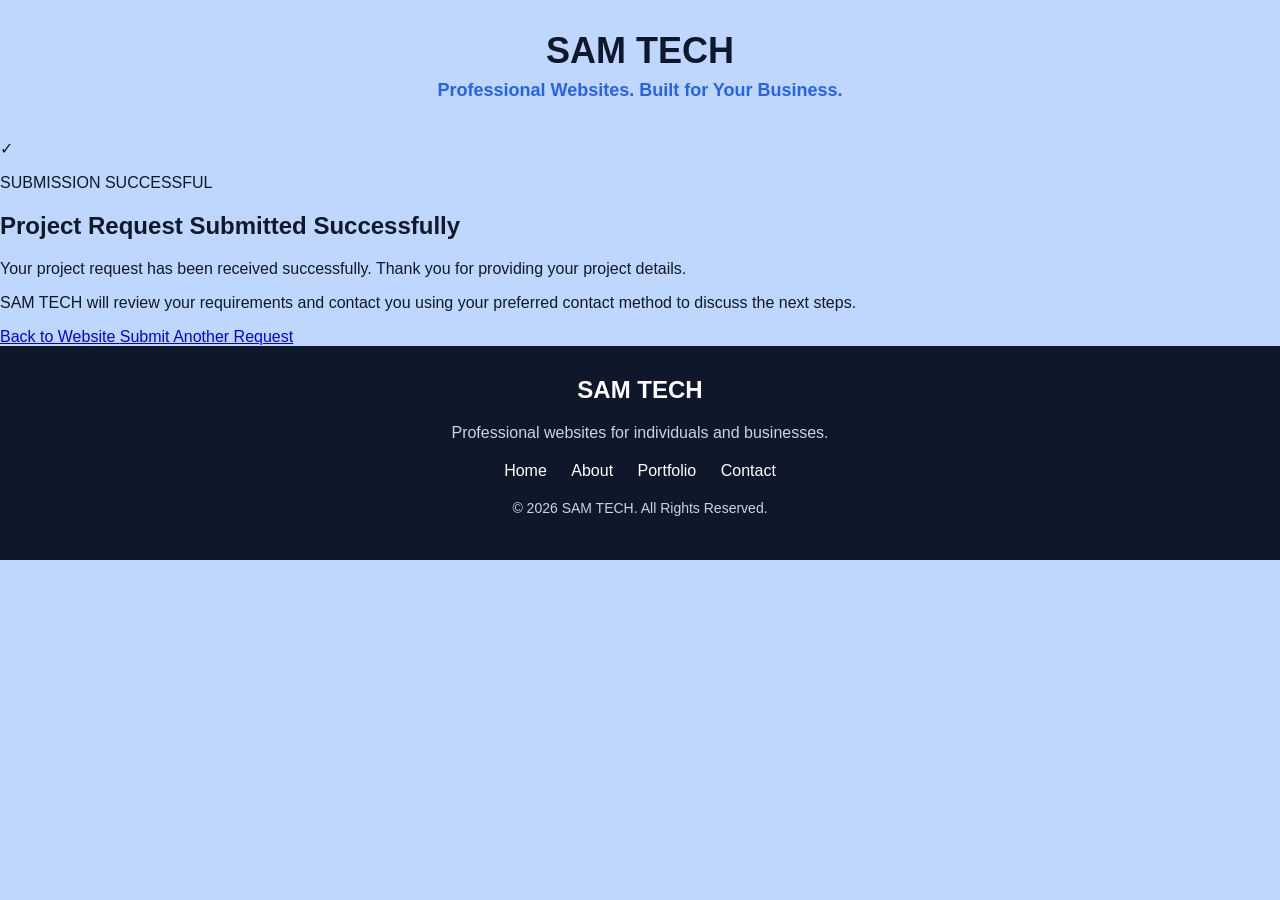
<file: thank-you.html>
<!DOCTYPE html>

<html lang="en">

<head>
    <meta charset="UTF-8">
    <meta name="viewport" content="width=device-width, initial-scale=1.0">


<title>Request Submitted | SAM TECH</title>

<link rel="stylesheet" href="contact.css">


</head>

<body>


<!-- HEADER -->
<header class="form-header">

    <h1>SAM TECH</h1>

    <p>Professional Websites. Built for Your Business.</p>

</header>


<!-- SUCCESS SECTION -->
<main class="thank-you-section">

    <div class="thank-you-card">

        <div class="success-icon">
            ✓
        </div>

        <p class="success-label">
            SUBMISSION SUCCESSFUL
        </p>

        <h2>
            Project Request Submitted Successfully
        </h2>

        <p class="thank-you-message">
            Your project request has been received successfully.
            Thank you for providing your project details.
        </p>

        <p class="next-step">
            SAM TECH will review your requirements and contact you
            using your preferred contact method to discuss the next steps.
        </p>


        <div class="thank-you-actions">

            <a href="index.html" class="primary-btn">
                Back to Website
            </a>

            <a href="contact.html" class="secondary-btn">
                Submit Another Request
            </a>

        </div>

    </div>

</main>


<!-- FOOTER -->
<footer class="footer">

    <h2>SAM TECH</h2>

    <p>
        Professional websites for individuals and businesses.
    </p>


    <div class="footer-links">

        <a href="index.html">
            Home
        </a>

        <a href="index.html#about">
            About
        </a>

        <a href="index.html#portfolio">
            Portfolio
        </a>

        <a href="index.html#contact">
            Contact
        </a>

    </div>


    <p class="copyright">
        &copy; 2026 SAM TECH. All Rights Reserved.
    </p>

</footer>


</body>

</html>
</file>
<file: style.css>
body {
  margin: 0;
  font-family: Arial, sans-serif;
    background-color: #bfd7ff;
    color: #111827;
}
/* Navigation Bar*/
nav {
    background-color: #0f172a;
    padding: 15px 30px;
    display: flex;
    justify-content: space-between;
    align-items: center;
}
nav a {
    color: white;
    text-decoration: none;
    margin-left: 20px;
    font-weight: bold;
}
nav a:hover {
    color: #00bfff;
}
/* Hero Section */
.hero {
    padding: 80px 20px;
    text-align: center;
}

.hero-content {
    max-width: 800px;
    margin: auto;
}

.hero h1 {
    font-size: 45px;
    color: #0F172A;
    margin-bottom: 15px;
}

.hero h2 {
    font-size: 28px;
    color: #2563EB;
    margin-bottom: 20px;
}

.hero p {
    font-size: 18px;
    line-height: 1.6;
    color: #374151;
    margin-bottom: 30px;
}

.hero-button {
    display: inline-block;
    background-color: #2563EB;
    color: white;
    padding: 14px 30px;
    border-radius: 6px;
    font-weight: bold;
}

.hero-button:hover {
    background-color: #00BFFF;
}
/* Services / Packages */
.services {
    padding: 60px 20px;
    text-align: center;
}

.services > h2 {
    font-size: 32px;
    color: #0F172A;
    margin-bottom: 40px;
}

.package-container {
    display: flex;
    justify-content: center;
    gap: 25px;
    flex-wrap: wrap;
}

.package-card {
    background-color: white;
    width: 280px;
    padding: 30px 20px;
    border-radius: 10px;
    box-shadow: 0 4px 12px rgba(0, 0, 0, 0.15);
    text-align: left;
}

.package-card h3 {
    color: #2563EB;
    font-size: 24px;
}

.package-card p {
    color: #374151;
    line-height: 1.5;
}

.package-card ul {
    padding-left: 20px;
    line-height: 2;
}

.package-card a {
    display: inline-block;
    background-color: #2563EB;
    color: white;
    padding: 12px 20px;
    border-radius: 6px;
    margin-top: 15px;
    font-weight: bold;
}

.package-card a:hover {
    background-color: #00BFFF;
}
/* About Section */
.about {
    padding: 60px 20px;
    text-align: center;
    background-color: white;
}

.about h2 {
    font-size: 32px;
    color: #0F172A;
    margin-bottom: 25px;
}

.about p {
    max-width: 750px;
    margin: 15px auto;
    color: #374151;
    font-size: 17px;
    line-height: 1.7;
}
/* Contact Section */
.contact {
    padding: 60px 20px;
    text-align: center;
}

.contact h2 {
    font-size: 32px;
    color: #0F172A;
    margin-bottom: 15px;
}

.contact > p {
    color: #374151;
    font-size: 17px;
    margin-bottom: 35px;
}

.contact-container {
    display: flex;
    justify-content: center;
    gap: 25px;
    flex-wrap: wrap;
}

.contact-card {
    background-color: white;
    width: 250px;
    padding: 25px 20px;
    border-radius: 10px;
    box-shadow: 0 4px 12px rgba(0, 0, 0, 0.15);
}

.contact-card h3 {
    color: #2563EB;
    font-size: 22px;
}

.contact-card p {
    color: #374151;
    margin-bottom: 20px;
}

.contact-card a {
    display: inline-block;
    background-color: #2563EB;
    color: white;
    padding: 12px 18px;
    border-radius: 6px;
    font-weight: bold;
}

.contact-card a:hover {
    background-color: #00BFFF;
}
    .footer {
    background-color: #0F172A;
    color: white;
    text-align: center;
    padding: 40px 20px;
    margin-top: 40px;
}

.footer h2 {
    color: #00BFFF;
    margin-bottom: 10px;
}

.footer p {
    color: #CBD5E1;
}

.footer-links {
    margin: 25px 0;
}

.footer-links a {
    color: white;
    text-decoration: none;
    margin: 0 12px;
}

.footer-links a:hover {
    color: #00BFFF;
}

.copyright {
    font-size: 14px;
    margin-top: 25px;
}
    /* Mobile Responsiveness */
@media (max-width: 768px) {

    nav {
        flex-direction: column;
        padding: 15px;
    }

    nav a {
        margin: 8px;
    }

    .hero {
        padding: 50px 15px;
    }

    .hero h1 {
        font-size: 35px;
    }

    .hero h2 {
        font-size: 24px;
    }

    .hero p {
        font-size: 16px;
    }

    .package-card {
        width: 90%;
    }

    .contact-card {
        width: 90%;
    }

    .footer-links a {
        display: block;
        margin: 12px 0;
    }
}
.package-image {
    width: 500px;
    max-width: 100%;
    height: auto;
    display: block;
    margin: 20px auto;
}
.contact-card p {
     word-break: break-word;
}
.info-section {
    display: flex;
    flex-direction: column;
    gap: 25px;
    max-width: 900px;
    margin: 40px auto;
    padding: 20px;
}

.info-card {
    background-color: white;
    padding: 30px;
    border-radius: 15px;
    box-shadow: 0 5px 15px rgba(0, 0, 0, 0.15);
}

.info-card h2 {
    color: #0F172A;
}

.info-card p {
    color: #374151;
    line-height: 1.6;
}

.info-card a {
    display: inline-block;
    margin-right: 15px;
    padding: 10px 18px;
    background-color: #2563EB;
    color: white;
    text-decoration: none;
    border-radius: 8px;
}

.info-card a:hover {
    background-color: #0F172A;
}
.service-item {
    margin-top: 25px;
    padding: 20px;
    background-color: #f1f5f9;
    border-radius: 10px;
}

.service-item h3 {
    color: #2563EB;
}

.service-item p {
    color: #374151;
}
.contact {
    max-width: 900px;
    margin: 40px auto;
    padding: 20px;
}

.contact-container {
    display: flex;
    justify-content: center;
    gap: 25px;
    flex-wrap: wrap;
    margin-top: 25px;
}
.contact-card {
    background-color: #f1f5f9;
    padding: 25px;
    border-radius: 12px;
}

.contact-card h3 {
    color: #2563EB;
}

.contact-card a {
    display: inline-block;
    padding: 10px 18px;
    background-color: #2563EB;
    color: white;
    text-decoration: none;
    border-radius: 8px;
}

.contact-card a:hover {
    background-color: #0F172A;
}
/* Product Cards */

.products-section {
    max-width: 900px;
    margin: 40px auto;
    padding: 20px;
}

.products-section > h2,
.products-section > p {
    text-align: center;
}

.product-card {
    background-color: white;
    margin-top: 25px;
    padding: 30px;
    border-radius: 15px;
    box-shadow: 0 5px 15px rgba(0, 0, 0, 0.15);
}

.product-card h3 {
    color: #2563EB;
    font-size: 24px;
}

.product-card p {
    color: #374151;
    line-height: 1.6;
}

.product-card a {
    display: inline-block;
    margin-top: 10px;
    padding: 10px 18px;
    background-color: #2563EB;
    color: white;
    text-decoration: none;
    border-radius: 8px;
    font-weight: bold;
}

.product-card a:hover {
    background-color: #0F172A;
}
.menu-btn {
    display: none;
}

@media (max-width: 768px) {

    .menu-btn {
        display: block;
        background-color: #0f172a;
        color: white;
        border: none;
        padding: 10px 15px;
        font-size: 18px;
        cursor: pointer;
    }

    nav {
        display: none;
        flex-direction: column;
        width: 100%;
    }

    nav.active {
        display: flex;
    }

    nav a {
        margin: 10px 0;
    }
}
/* Mobile Menu Button */
.menu-btn {
    display: none;
    background-color: #2563EB;
    color: white;
    border: none;
    padding: 10px 15px;
    font-size: 18px;
    cursor: pointer;
}

/* Mobile Navigation */
@media (max-width: 768px) {

    .menu-btn {
        display: block;
    }

    nav {
        display: none;
        flex-direction: column;
        width: 100%;
    }

    nav.active {
        display: flex;
    }

    nav a {
        margin: 10px 0;
        text-align: center;
    }
}
#faq {
    padding: 50px 20px;
    max-width: 800px;
    margin: auto;
}

#faq h2 {
    text-align: center;
    margin-bottom: 30px;
}

.faq {
    margin-bottom: 15px;
}

.faq-question {
    width: 100%;
    padding: 15px;
    text-align: left;
    background-color: #0f172a;
    color: white;
    border: none;
    cursor: pointer;
    font-size: 16px;
}

.faq-answer {
    display: none;
    padding: 15px;
    background-color: white;
}

.faq-answer p {
    margin: 0;
}
.project-card {
    margin-top: 25px;
    padding: 20px;
    background-color: white;
    border-radius: 10px;
    text-align: center;
}

.project-card button {
    padding: 10px 20px;
    background-color: #0f172a;
    color: white;
    border: none;
    border-radius: 5px;
    cursor: pointer;
}

.project-card button:hover {
    background-color: #2563eb;
}

#projectDetails {
    display: none;
    margin-top: 15px;
}
.dark-mode {
    background-color: #0f172a;
    color: white;
}

.dark-mode .info-card,
.dark-mode .project-card,
.dark-mode .faq-answer {
    background-color: #1e293b;
    color: white;
}

.dark-mode .package-card,
.dark-mode .product-card,
.dark-mode .contact-card {
    background-color: #1e293b;
    color: white;
}
.pricing-card {
    cursor: pointer;
    transition: 0.3s;
}

.pricing-card.selected {
    transform: scale(1.03);
    border: 3px solid #2563eb;
}
.faq-question {
    display: flex;
    justify-content: space-between;
    align-items: center;
}

.faq-arrow {
    transition: transform 0.3s ease;
}

.faq-question.active .faq-arrow {
    transform: rotate(180deg);
}
.dark-mode p,
.dark-mode h1,
.dark-mode h2,
.dark-mode h3,
.dark-mode li {
    color: white;
}

.dark-mode .services,
.dark-mode .products-section,
.dark-mode .contact,
.dark-mode #faq {
    color: white;
}

.dark-mode .faq-question {
    color: white;
}

.dark-mode .faq-answer {
    background-color: #1e293b;
    color: white;
}
.dark-mode nav {
    background-color: #020617;
}

.dark-mode nav a {
    color: white;
}

.dark-mode .menu-btn {
    color: white;
    background-color: #2563eb;
}
.dark-mode .info-section {
    color: white;
}

.dark-mode .info-card {
    background-color: #1e293b;
    color: white;
}

.dark-mode .info-card h2,
.dark-mode .info-card h3,
.dark-mode .info-card p {
    color: white;
}
.dark-mode .service-item {
    background-color: #1e293b;
}

.dark-mode .service-item h3 {
    color: #60a5fa;
}

.dark-mode .service-item p {
    color: white;
}
</file>
<file: portfolio.css>
css
/* ==============================
   PORTFOLIO SECTION
================================= */

#portfolio {
    padding: 60px 20px;
}

.portfolio-section {
    max-width: 1100px;
    margin: auto;
    text-align: center;
}

.portfolio-section h2 {
    font-size: 32px;
    margin-bottom: 10px;
    color: #0f172a;
}

.portfolio-section > p {
    color: #374151;
    margin-bottom: 35px;
}


/* ==============================
   PROJECT CONTAINER
================================= */

.portfolio-container {
    display: flex;
    justify-content: center;
    align-items: stretch;
    gap: 25px;
    flex-wrap: wrap;
}


/* ==============================
   PROJECT CARD
================================= */

.portfolio-project {
    width: 300px;
    background-color: #f1f5f9;
    border-radius: 16px;
    overflow: hidden;
    text-align: left;
    padding: 25px;
    box-shadow: 0 5px 15px rgba(0, 0, 0, 0.15);
    transition: 0.3s ease;
}

.portfolio-project:hover {
    transform: translateY(-8px);
}


/* ==============================
   PROJECT TITLE
================================= */

.portfolio-project h3 {
    color: #2563eb;
    font-size: 21px;
    margin-bottom: 15px;
}


/* ==============================
   PROJECT DESCRIPTION
================================= */

.portfolio-project p {
    color: #374151;
    line-height: 1.6;
}


/* ==============================
   TECHNOLOGIES
================================= */

.portfolio-project .project-tech {
    font-size: 14px;
    font-weight: bold;
    margin-top: 15px;
}


/* ==============================
   PROJECT BUTTON
================================= */

.project-btn {
    display: inline-block;
    margin-top: 15px;
    padding: 11px 20px;
    background-color: #2563eb;
    color: white;
    text-decoration: none;
    border-radius: 8px;
    font-weight: bold;
    transition: 0.3s ease;
}

.project-btn:hover {
    background-color: #0f172a;
}


/* ==============================
   DARK MODE
================================= */

.dark-mode .portfolio-section h2 {
    color: white;
}

.dark-mode .portfolio-section > p {
    color: #e5e7eb;
}

.dark-mode .portfolio-project {
    background-color: #1e293b;
}

.dark-mode .portfolio-project h3 {
    color: #60a5fa;
}

.dark-mode .portfolio-project p {
    color: white;
}


/* ==============================
   MOBILE
================================= */

@media (max-width: 768px) {

    #portfolio {
        padding: 40px 15px;
    }

    .portfolio-project {
        width: 100%;
        max-width: 350px;
    }

}
</file>
<file: contact.css>
/* =========================================
   SAM TECH - PROJECT REQUEST FORM
   ========================================= */

* {
    box-sizing: border-box;
}

body {
    margin: 0;
    font-family: Arial, sans-serif;
    background-color: #bfd7ff;
    color: #111827;
}


/* =========================================
   HEADER
   ========================================= */

.form-header {
    text-align: center;
    padding: 30px 20px 20px;
}

.form-header h1 {
    margin: 0;
    color: #0f172a;
    font-size: 36px;
}

.form-header p {
    margin-top: 8px;
    color: #2563eb;
    font-size: 18px;
    font-weight: bold;
}


/* =========================================
   FORM SECTION
   ========================================= */

.form-section {
    padding: 20px 15px 60px;
}

.form-card {
    max-width: 750px;
    margin: auto;
    background-color: white;
    padding: 35px;
    border-radius: 15px;
    box-shadow: 0 8px 25px rgba(0, 0, 0, 0.15);
}

.form-card h2 {
    text-align: center;
    color: #0f172a;
    margin-top: 0;
    margin-bottom: 10px;
}

.form-card > p {
    text-align: center;
    color: #4b5563;
    line-height: 1.6;
    margin-bottom: 30px;
}


/* =========================================
   FIELDSETS
   ========================================= */

fieldset {
    border: 1px solid #cbd5e1;
    border-radius: 10px;
    padding: 25px;
    margin-bottom: 25px;
}

legend {
    padding: 0 10px;
    color: #2563eb;
    font-size: 18px;
    font-weight: bold;
}


/* =========================================
   LABELS
   ========================================= */

.form-card label {
    display: block;
    margin-top: 18px;
    margin-bottom: 8px;
    color: #1f2937;
    font-weight: 600;
}


/* =========================================
   INPUTS
   ========================================= */

.form-card input[type="text"],
.form-card input[type="email"],
.form-card input[type="tel"],
.form-card select,
.form-card textarea {
    width: 100%;
    padding: 13px;
    border: 1px solid #cbd5e1;
    border-radius: 8px;
    background-color: #f8fafc;
    font-family: Arial, sans-serif;
    font-size: 15px;
}


/* =========================================
   INPUT FOCUS
   ========================================= */

.form-card input:focus,
.form-card select:focus,
.form-card textarea:focus {
    outline: none;
    border-color: #2563eb;
    box-shadow: 0 0 0 3px rgba(37, 99, 235, 0.12);
}


/* =========================================
   TEXTAREA
   ========================================= */

.form-card textarea {
    resize: vertical;
    min-height: 140px;
}


/* =========================================
   QUESTIONS
   ========================================= */

.form-question {
    margin-top: 20px;
    margin-bottom: 10px;
    color: #1f2937;
    font-weight: 600;
}


/* =========================================
   RADIO BUTTONS
   ========================================= */

.radio-group {
    display: flex;
    flex-wrap: wrap;
    gap: 20px;
    margin-bottom: 15px;
}

.radio-group label {
    display: flex;
    align-items: center;
    gap: 7px;
    margin: 0;
    font-weight: normal;
}

.radio-group input[type="radio"] {
    width: auto;
}


/* =========================================
   SUBMIT BUTTON
   ========================================= */

.submit-btn {
    width: 100%;
    padding: 15px;
    border: none;
    border-radius: 8px;
    background-color: #2563eb;
    color: white;
    font-size: 17px;
    font-weight: bold;
    cursor: pointer;
    transition: 0.3s;
}

.submit-btn:hover {
    background-color: #1d4ed8;
}


/* =========================================
   BACK TO HOME
   ========================================= */

.back-home {
    display: block;
    width: fit-content;
    margin: 25px auto 0;
    color: #2563eb;
    text-decoration: none;
    font-weight: bold;
}

.back-home:hover {
    text-decoration: underline;
}


/* =========================================
   FOOTER
   ========================================= */

.footer {
    background-color: #0f172a;
    color: white;
    text-align: center;
    padding: 30px 20px;
}

.footer h2 {
    margin-top: 0;
}

.footer p {
    color: #cbd5e1;
}

.footer-links {
    margin: 20px 0;
}

.footer-links a {
    color: white;
    text-decoration: none;
    margin: 0 10px;
}

.footer-links a:hover {
    color: #60a5fa;
}

.copyright {
    font-size: 14px;
}


/* =========================================
   MOBILE RESPONSIVE
   ========================================= */

@media (max-width: 600px) {

    .form-header {
        padding: 25px 15px 15px;
    }

    .form-header h1 {
        font-size: 30px;
    }

    .form-header p {
        font-size: 16px;
    }

    .form-section {
        padding: 15px 10px 40px;
    }

    .form-card {
        padding: 20px 15px;
        border-radius: 10px;
    }

    fieldset {
        padding: 18px;
    }

    legend {
        font-size: 16px;
    }

    .radio-group {
        flex-direction: column;
        gap: 12px;
    }

    .footer-links a {
        display: inline-block;
        margin: 5px 8px;
    }
}
</file>
